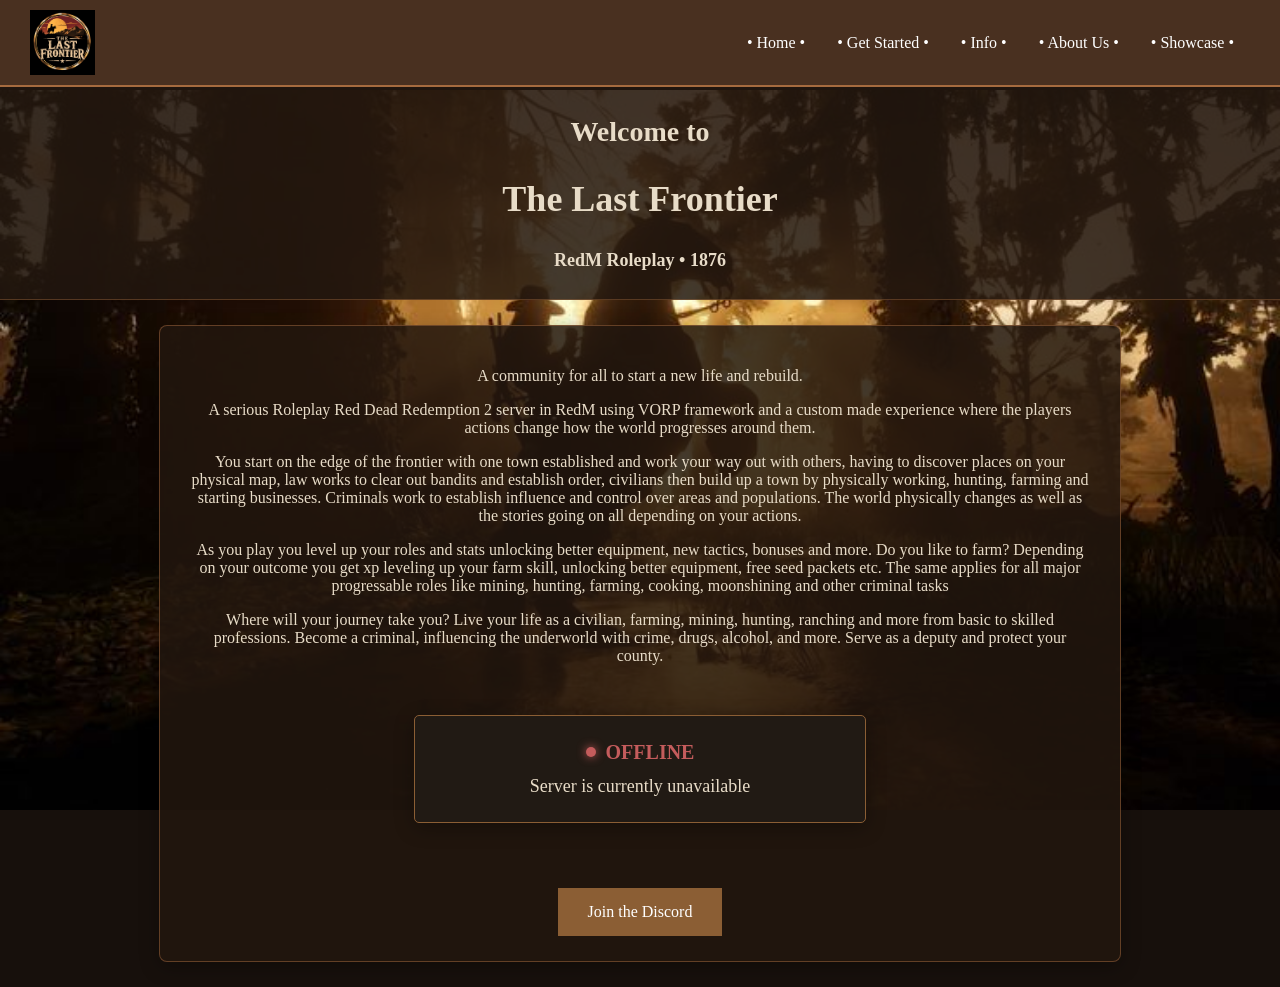
<file: index.html>
<!DOCTYPE html> <html lang="en"> <head> <meta charset="UTF-8"> <meta name="viewport" content="width=device-width, initial-scale=1.0">

<title>The Last Frontier</title>

<link rel="stylesheet" href="css/style.css"> </head>

<body>
<nav class="navbar">

    <a href="index.html" class="logo">
        <img src="lastfrontier-1.png" alt="The Last Frontier">
    </a>

    <ul class="nav-links">

        <li><a href="index.html">• Home •</a></li>

        <li class="dropdown">
            <a href="#" class="dropbtn">• Get Started •</a>

            <div class="dropdown-content">
                <a href="pages/install.html">How to install RedM</a>
                <a href="pages/rules.html">Server Rules</a>
            </div>
        </li>

        <li class="dropdown">
            <a href="#" class="dropbtn">• Info •</a>

            <div class="dropdown-content">
                <a href="pages/lore.html">Server Lore</a>
                <a href="pages/team.html">Our Team</a>
            </div>
        </li>

        <li><a href="about.asp">• About Us •</a></li>

        <li class="dropdown">
            <a href="#" class="dropbtn">• Showcase •</a>

            <div class="dropdown-content">
                <a href="#">Art</a>
                <a href="#">In Game</a>
                <a href="#">Businesses</a>
            </div>
        </li>

    </ul>
</nav>
<header>
    <h1>Welcome to</h1>
    <h2>The Last Frontier</h2>
    <h3>RedM Roleplay • 1876</h3>
</header>

<main class="text-panel">

<p> A community for all to start a new life and rebuild. </p>

<p> 
    A serious Roleplay Red Dead Redemption 2 server in RedM using VORP framework and a custom made experience where the players actions change how the world progresses around them. 
</p>
</p>
    You start on the edge of the frontier with one town established and work your way out with others, having to discover places on your physical map, law works to clear out bandits and establish order, civilians
    then build up a town by physically working, hunting, farming and starting businesses. Criminals work to establish influence and control over areas and populations. The world physically changes as well as the stories
    going on all depending on your actions.
</p>

<p>
As you play you level up your roles and stats unlocking better equipment, new tactics, bonuses and more. Do you like to farm? Depending on your outcome you get xp leveling up your farm skill, unlocking better equipment, free seed packets etc.
    The same applies for all major progressable roles like mining, hunting, farming, cooking, moonshining and other criminal tasks
</p>

    
<p> Where will your journey take you? Live your life as a civilian, farming, mining, hunting, ranching and more from basic to skilled professions. Become a criminal, influencing the underworld with crime, drugs, alcohol, and more. Serve as a deputy and protect your county. </p>

<div class="server-status">

<div class="status-indicator"> <span id="status-dot"></span> <span id="server-status">Checking server...</span> </div>

<div id="player-count"> Checking players... </div>

</div>

    <a href="https://discord.gg/BYtJ9HB" class="discord-button">
    Join the Discord
</a>

    </main>


        <script src="js/main.js"></script>

    </body> 
</html>
</file>
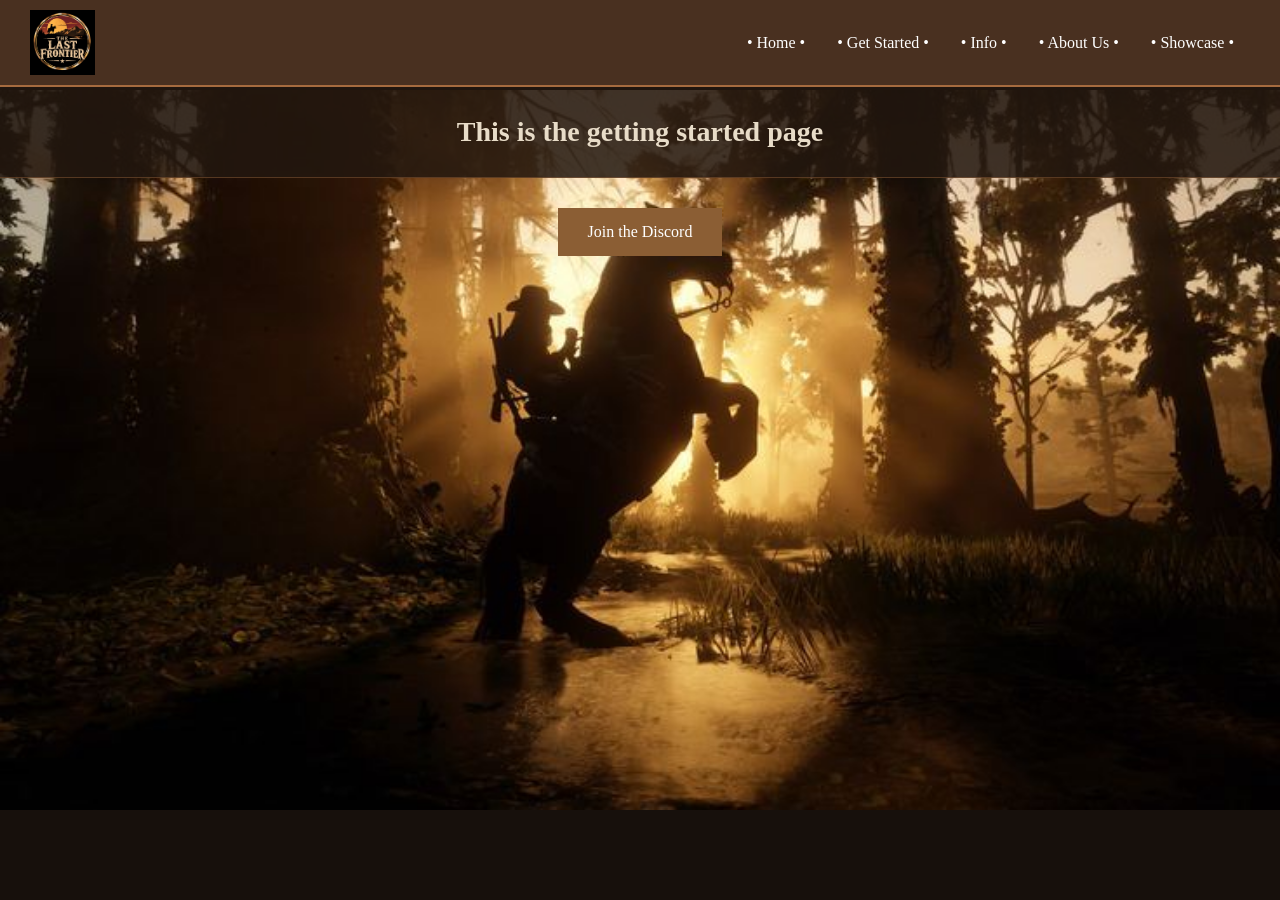
<file: pages/get-started.html>
<!DOCTYPE html> <html lang="en"> <head> <meta charset="UTF-8"> <meta name="viewport" content="width=device-width, initial-scale=1.0">

<title>The Last Frontier</title>

<link rel="stylesheet" href="../css/style.css">
 </head>


<body>
<nav class="navbar">

    <a href="../index.html" class="logo">
        <img src="../lastfrontier-1.png" alt="The Last Frontier">
    </a>

    <ul class="nav-links">

        <li><a href="../index.html">• Home •</a></li>

        <li class="dropdown">
            <a href="#" class="dropbtn">• Get Started •</a>

            <div class="dropdown-content">
                <a href="install.html">How to install RedM</a>
                <a href="rules.html">Server Rules</a>
            </div>
        </li>

        <li class="dropdown">
            <a href="#" class="dropbtn">• Info •</a>

            <div class="dropdown-content">
                <a href="lore.html">Server Lore</a>
                <a href="team.html">Our Team</a>
            </div>
        </li>

        <li><a href="about.asp">• About Us •</a></li>

        <li class="dropdown">
            <a href="#" class="dropbtn">• Showcase •</a>

            <div class="dropdown-content">
                <a href="#">Art</a>
                <a href="#">In Game</a>
                <a href="#">Businesses</a>
            </div>
        </li>

    </ul>
</nav>
<header>
    <h1>This is the getting started page</h1>
</header>

<main>

<a href="https://discord.gg/BYtJ9HB" class="discord-button">
    Join the Discord
</a>
    </main>

        <script src="../js/main.js"></script>
    </body> 
</html>
</file>
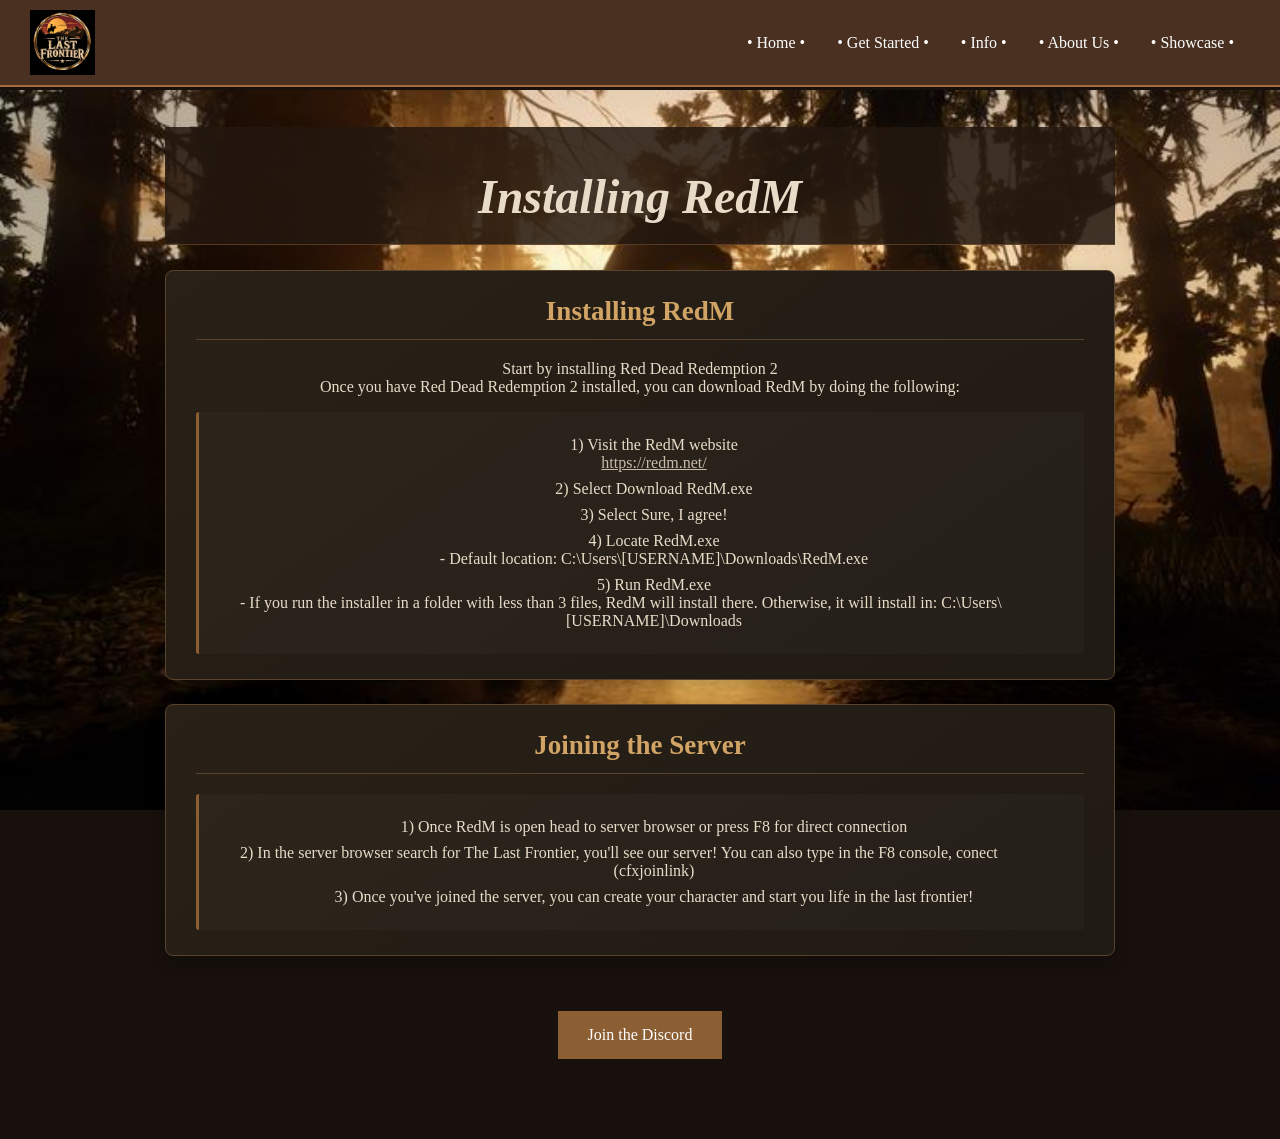
<file: pages/install.html>
<!DOCTYPE html> <html lang="en"> <head> <meta charset="UTF-8"> <meta name="viewport" content="width=device-width, initial-scale=1.0">

<title>The Last Frontier</title>

<link rel="stylesheet" href="../css/style.css">
 </head>
<body>
<nav class="navbar">

    <a href="../index.html" class="logo">
        <img src="../lastfrontier-1.png" alt="The Last Frontier">
    </a>

    <ul class="nav-links">

        <li><a href="../index.html">• Home •</a></li>

        <li class="dropdown">
            <a href="#" class="dropbtn">• Get Started •</a>

            <div class="dropdown-content">
                <a href="install.html">How to install RedM</a>
                <a href="rules.html">Server Rules</a>
            </div>
        </li>

        <li class="dropdown">
            <a href="#" class="dropbtn">• Info •</a>

            <div class="dropdown-content">
                <a href="lore.html">Server Lore</a>
                <a href="team.html">Our Team</a>
            </div>
        </li>

        <li><a href="about.asp">• About Us •</a></li>

        <li class="dropdown">
            <a href="#" class="dropbtn">• Showcase •</a>

            <div class="dropdown-content">
                <a href="#">Art</a>
                <a href="#">In Game</a>
                <a href="#">Businesses</a>
            </div>
        </li>

    </ul>
</nav>
  
<main class="install-page">

    <header class="install-intro">
        <h1><i>Installing RedM</i></h1>

    </header>


    <section class="install-card">
        <h2>Installing RedM</h2>
        <p>
            Start by installing Red Dead Redemption 2<br>
            Once you have Red Dead Redemption 2 installed, you can download RedM by doing the following:
        </p>
        <div class="install-item">
      <ul>
      <li>
       1) Visit the RedM website
       <br>
       <a href="url">https://redm.net/</a>
      </li>
       <li>
       2)    Select Download RedM.exe
       </li>
       <li>
        3)   Select Sure, I agree!
       </li>
       <li>
       4)  Locate RedM.exe <br>
       - Default location: C:\Users\[USERNAME]\Downloads\RedM.exe
      </li>
       <li>
       5)  Run RedM.exe
       <br>
       - If you run the installer in a folder with less than 3 files, RedM will install there. Otherwise, it will install in: C:\Users\[USERNAME]\Downloads
       </li>
      </ul>
     </div>
    </section>
 <section class = "install-card">
      <h2>Joining the Server</h2>
          <div class="install-item">
         <ul>
          <li>
           1) Once RedM is open head to server browser or press F8 for direct connection
          </li>
          <li>
           2) In the server browser search for The Last Frontier, you'll see our server! You can also type in the F8 console, conect (cfxjoinlink)
          </li>
          <li>
           3) Once you've joined the server, you can create your character and start you life in the last frontier!
          </li>
         </ul>

        </div>
 </section>


    <div class="install-footer">
<a href="https://discord.gg/BYtJ9HB" class="discord-button">
    Join the Discord
</a>
    </div>

</main>

        <script src="../js/main.js"></script>
    </body> 
</html>
</file>
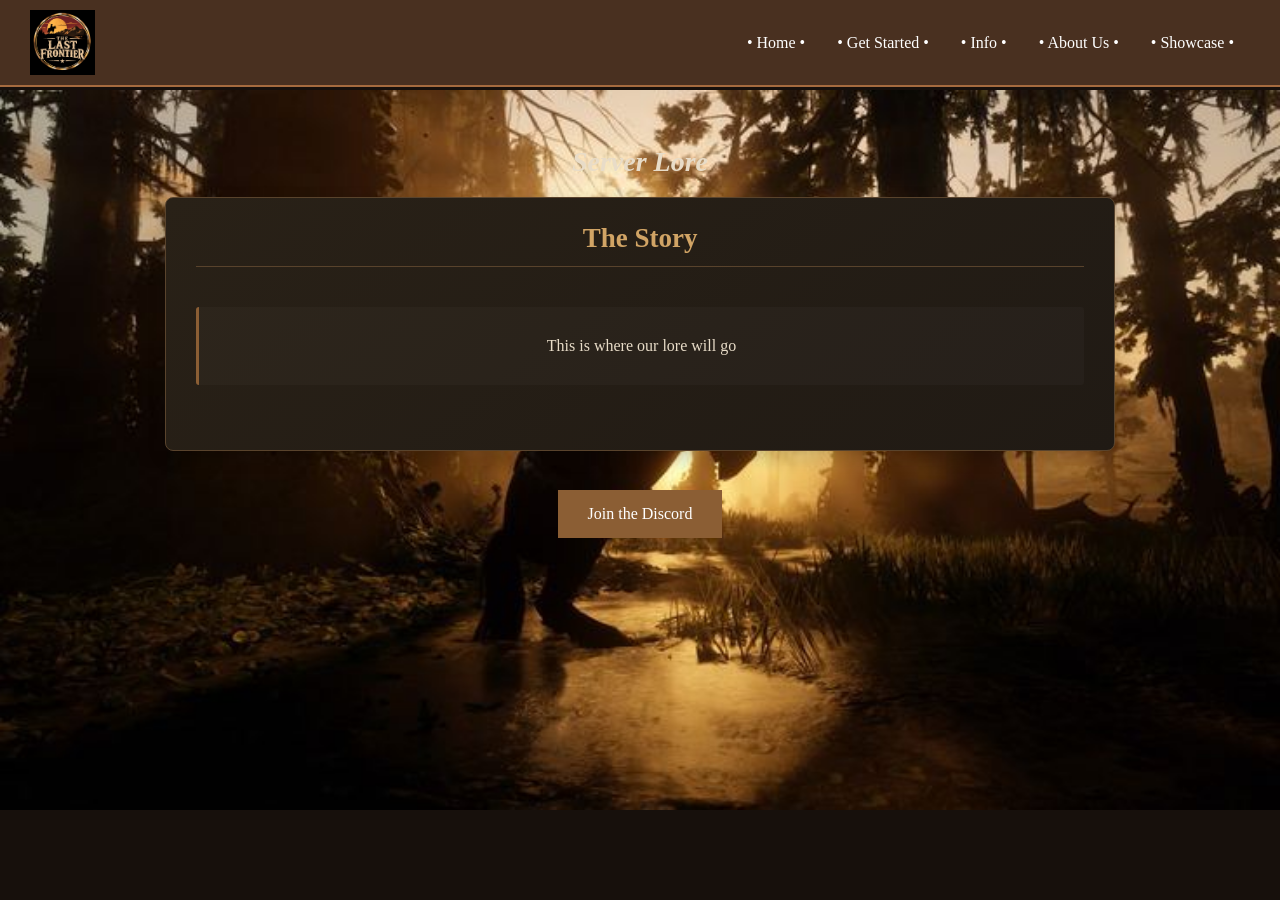
<file: pages/lore.html>
<!DOCTYPE html> <html lang="en"> <head> <meta charset="UTF-8"> <meta name="viewport" content="width=device-width, initial-scale=1.0">

<title>The Last Frontier</title>

<link rel="stylesheet" href="../css/style.css">
 </head>
<body>
<nav class="navbar">

    <a href="../index.html" class="logo">
        <img src="../lastfrontier-1.png" alt="The Last Frontier">
    </a>

    <ul class="nav-links">

        <li><a href="../index.html">• Home •</a></li>

        <li class="dropdown">
            <a href="#" class="dropbtn">• Get Started •</a>

            <div class="dropdown-content">
                <a href="install.html">How to install RedM</a>
                <a href="rules.html">Server Rules</a>
            </div>
        </li>

        <li class="dropdown">
            <a href="#" class="dropbtn">• Info •</a>

            <div class="dropdown-content">
                <a href="lore.html">Server Lore</a>
                <a href="team.html">Our Team</a>
            </div>
        </li>

        <li><a href="about.asp">• About Us •</a></li>

        <li class="dropdown">
            <a href="#" class="dropbtn">• Showcase •</a>

            <div class="dropdown-content">
                <a href="#">Art</a>
                <a href="#">In Game</a>
                <a href="#">Businesses</a>
            </div>
        </li>

    </ul>
</nav>
  
<main class="lore-page">
<h1><i>Server Lore</i></h1>
 <section class = "lore-card">
      <h2>The Story</h2>
          <div class="lore-item">

           <p> This is where our lore will go</p>
           
        </div>
 </section>


    <div class="lore-footer">
<a href="https://discord.gg/BYtJ9HB" class="discord-button">
    Join the Discord
</a>
    </div>

</main>

        <script src="../js/main.js"></script>
    </body> 
</html>
</file>
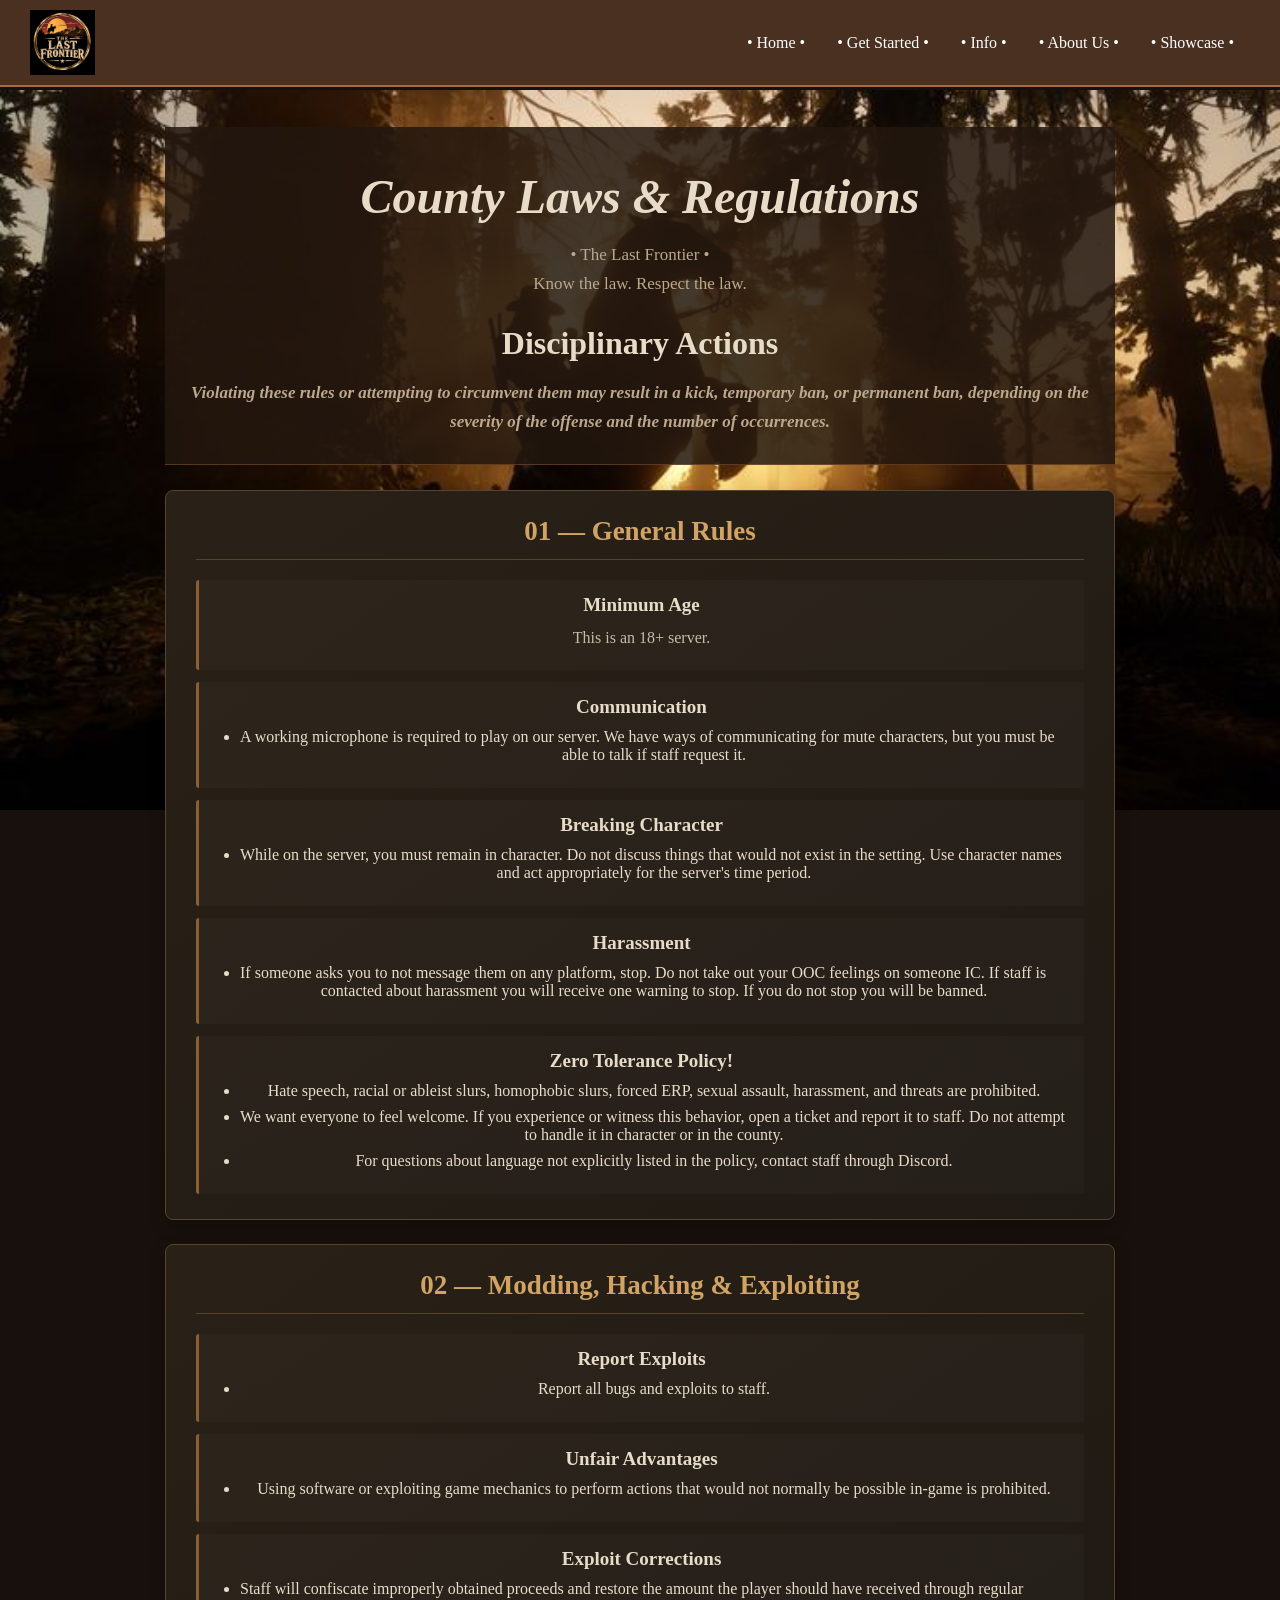
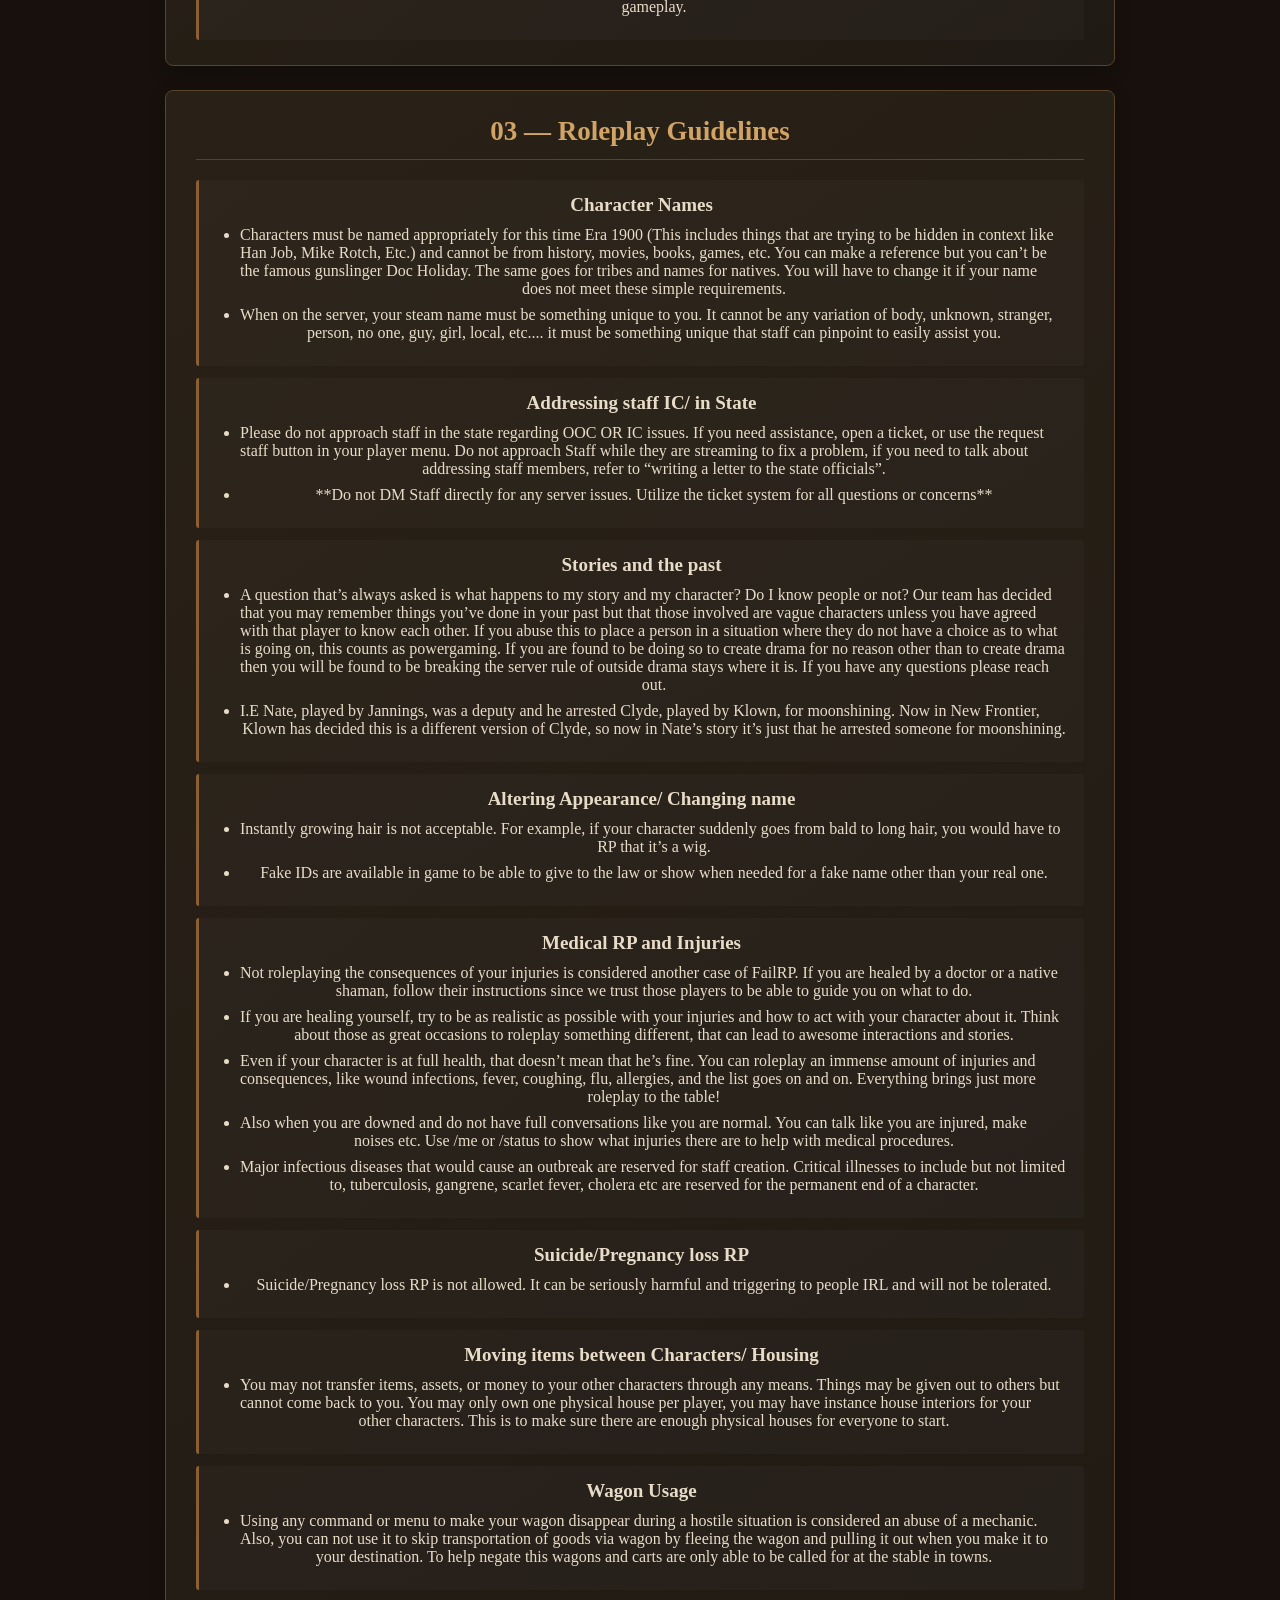
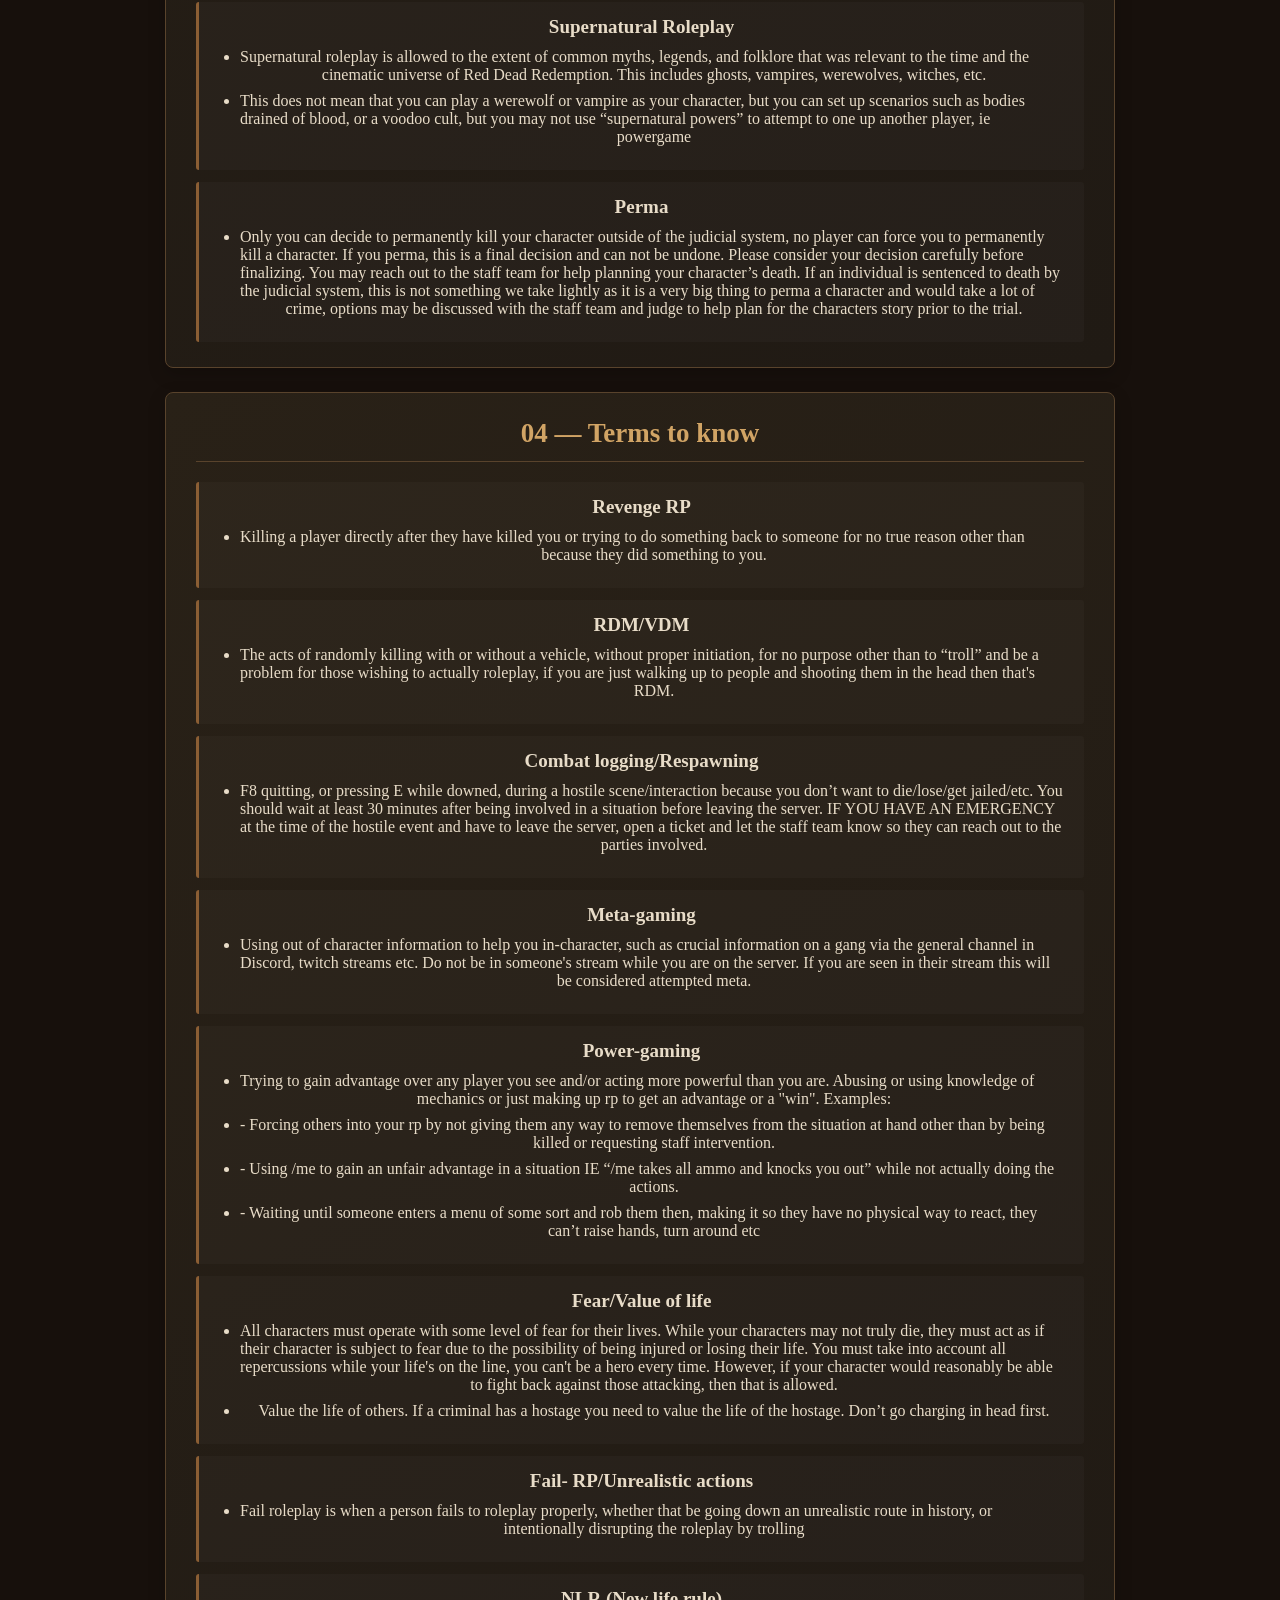
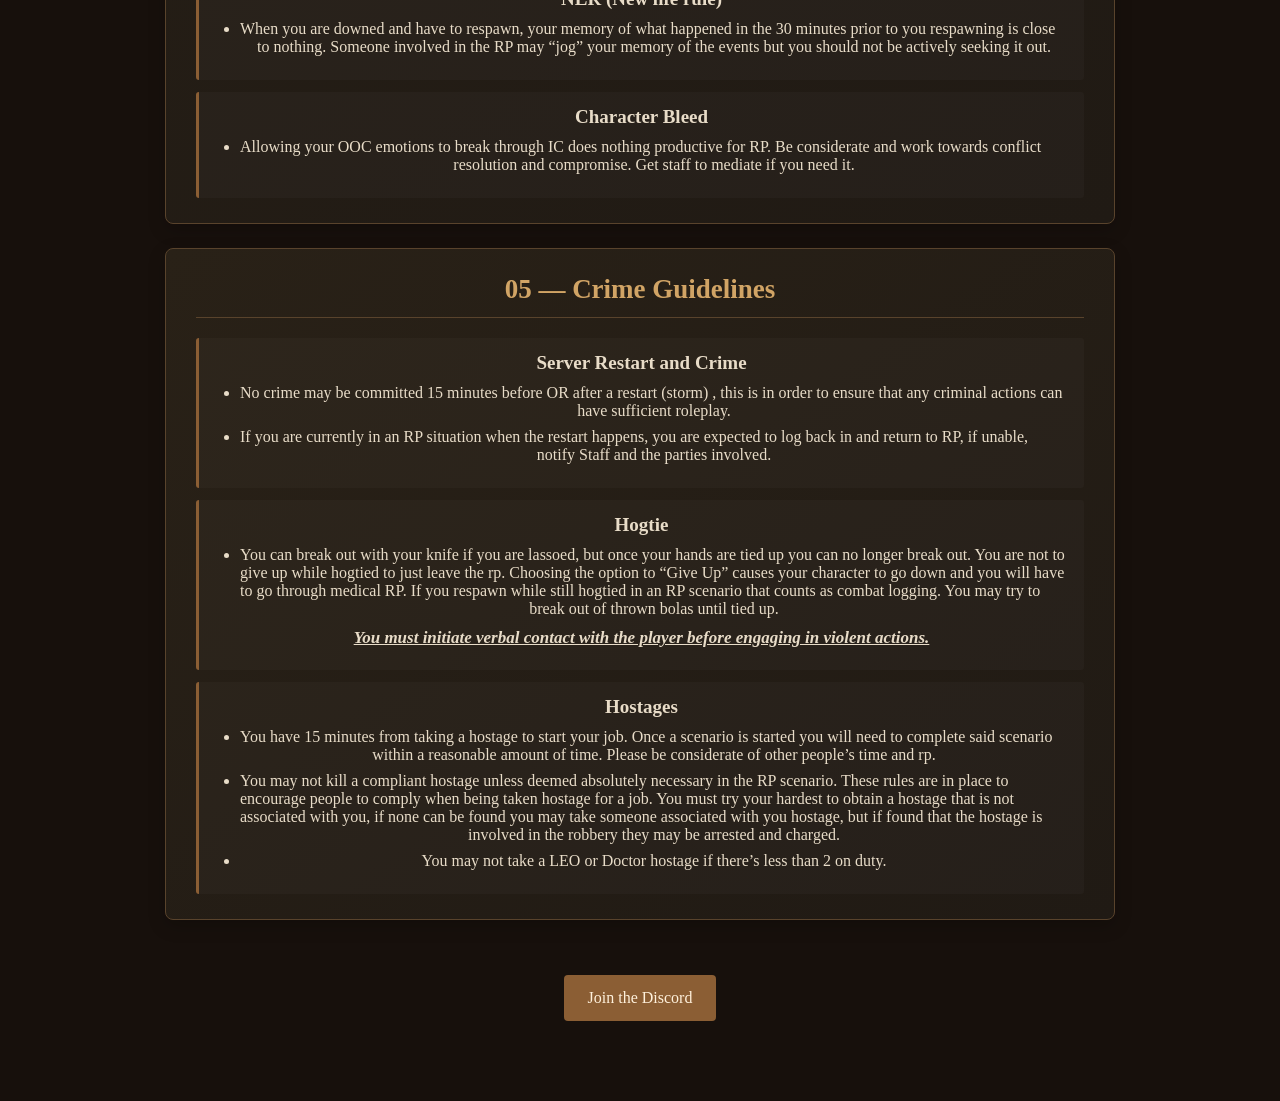
<file: pages/rules.html>
<!DOCTYPE html> <html lang="en"> <head> <meta charset="UTF-8"> <meta name="viewport" content="width=device-width, initial-scale=1.0">

<title>The Last Frontier</title>

<link rel="stylesheet" href="../css/style.css">
 </head>


<body>
<nav class="navbar">

    <a href="../index.html" class="logo">
        <img src="../lastfrontier-1.png" alt="The Last Frontier">
    </a>

    <ul class="nav-links">

        <li><a href="../index.html">• Home •</a></li>

        <li class="dropdown">
            <a href="#" class="dropbtn">• Get Started •</a>

            <div class="dropdown-content">
                <a href="install.html">How to install RedM</a>
                <a href="rules.html">Server Rules</a>
            </div>
        </li>

        <li class="dropdown">
            <a href="#" class="dropbtn">• Info •</a>

            <div class="dropdown-content">
                <a href="lore.html">Server Lore</a>
                <a href="team.html">Our Team</a>
            </div>
        </li>

        <li><a href="about.asp">• About Us •</a></li>

        <li class="dropdown">
            <a href="#" class="dropbtn">• Showcase •</a>

            <div class="dropdown-content">
                <a href="#">Art</a>
                <a href="#">In Game</a>
                <a href="#">Businesses</a>
            </div>
        </li>

    </ul>
</nav>
<main class="rules-page">

    <header class="rules-intro">
        <h1><i>County Laws &amp; Regulations</i></h1>
        <p>
           • The Last Frontier • <br>
            Know the law. Respect the law.
        </p>
        <h2>Disciplinary Actions</h2>
     <p>
            <i><b>Violating these rules or attempting to circumvent them
            may result in a kick, temporary ban, or permanent ban,
            depending on the severity of the offense and the
            number of occurrences.</b></i>
     </p>
     
    </header>

    <section class="rule-card">
        <h2>01 — General Rules</h2>

        <div class="rule-item">
            <h3>Minimum Age</h3>
            <p>This is an 18+ server.</p>
        </div>

        <div class="rule-item">
            <h3>Communication</h3>
            <ul>
             <li>
                A working microphone is required to play on our
                server. We have ways of communicating for mute
                characters, but you must be able to talk if staff
                request it.
              </li>
            </ul>
        </div>

        <div class="rule-item">
            <h3>Breaking Character</h3>
            <ul>
             <li>
                While on the server, you must remain in character.
                Do not discuss things that would not exist in the
                setting. Use character names and act appropriately
                for the server's time period.
              </li>
            </ul>
        </div>
    
        <div class="rule-item">
            <h3>Harassment</h3>
            <ul>
             <li>
               If someone asks you to not message them on any platform, stop.
               Do not take out your OOC feelings on someone IC. 
               If staff is contacted about harassment you will receive one warning to stop.
               If you do not stop you will be banned.
              </li>
            </ul>
        </div>

        <div class="rule-item">
            <h3>Zero Tolerance Policy!</h3>
              <ul>
               <li>
               Hate speech, racial or ableist slurs, homophobic slurs,
               forced ERP, sexual assault, harassment, and threats
               are prohibited.
              </li>

               <li>
                We want everyone to feel welcome. If you experience
                or witness this behavior, open a ticket and report it
                to staff. Do not attempt to handle it in character
                or in the county.
              </li>
               <li>
                For questions about language not explicitly listed
                in the policy, contact staff through Discord.
              </li>
             <ul>
        </div>
    </section>
    <section class="rule-card">
        <h2>02 — Modding, Hacking &amp; Exploiting</h2>

        <div class="rule-item">
            <h3>Report Exploits</h3>
         <ul>
          <li>
           Report all bugs and exploits to staff.
          </li>
         </ul>
        </div>

        <div class="rule-item">
            <h3>Unfair Advantages</h3>
             <ul>
              <li>
                Using software or exploiting game mechanics to
                perform actions that would not normally be possible
                in-game is prohibited.
              </li>
             </ul>
            </p>
        </div>

        <div class="rule-item">
            <h3>Exploit Corrections</h3>
             <ul>
              <li>
                Staff will confiscate improperly obtained proceeds
                and restore the amount the player should have
                received through regular gameplay.
              </li>
             </ul>
        </div>
    </section>
 <section class="rule-card">
        <h2>03 — Roleplay Guidelines</h2>

        <div class="rule-item">
            <h3>Character Names</h3>
         <ul>
          <li>
           Characters must be named appropriately for this time Era 1900 (This includes things that are trying to be hidden in context like Han Job, Mike Rotch, Etc.)
           and cannot be from history, movies, books, games, etc. You can make a reference but you can’t be the famous gunslinger Doc Holiday.
           The same goes for tribes and names for natives. You will have to change it if your name does not meet these simple requirements.
          </li>
          <li>
             When on the server, your steam name must be something unique to you.
             It cannot be any variation of body, unknown, stranger, person, no one, guy, girl, local, etc....
             it must be something unique that staff can pinpoint to easily assist you.
          </li>
         </ul>
        </div>
        <div class="rule-item">
            <h3>Addressing staff IC/ in State</h3>
         <ul>
          <li>
             Please do not approach staff in the state regarding OOC OR IC issues. If you need assistance, open a ticket, or use the request staff button in your player menu.
             Do not approach Staff while they are streaming to fix a problem, if you need to talk about addressing staff members, refer to “writing a letter to the state officials”.
          </li>
          <li>
             **Do not DM Staff directly for any server issues. Utilize the ticket system for all questions or concerns**
          </li>
         </ul>
        </div>
        <div class="rule-item">
            <h3>Stories and the past</h3>
            <ul>
             <li>
              A question that’s always asked is what happens to my story and my character? Do I know people or not?
             Our team has decided that you may remember things you’ve done in your past but that those involved are vague characters unless you have agreed with that player to know each other.
             If you abuse this to place a person in a situation where they do not have a choice as to what is going on, this counts as powergaming.
             If you are found to be doing so to create drama for no reason other than to create drama then you will be found to be breaking the server rule of outside drama stays where it is.
             If you have any questions please reach out.
             </li>
             <li>
               I.E Nate, played by Jannings, was a deputy and he arrested Clyde, played by Klown, for moonshining.
          Now in New Frontier, Klown has decided this is a different version of Clyde, so now in Nate’s story it’s just that he arrested someone for moonshining. 
             </li>
            </ul>
        </div>
        <div class="rule-item">
            <h3>Altering Appearance/ Changing name</h3>
         <ul>
          <li>
           Instantly growing hair is not acceptable. For example, if your character suddenly goes from bald to long hair, you would have to RP that it’s a wig.
          </li>
          <li>
           Fake IDs are available in game to be able to give to the law or show when needed for a fake name other than your real one.
          </li>
         </ul>
        </div>
        <div class="rule-item">
            <h3>Medical RP and Injuries</h3>
         <ul>
          <li>
             Not roleplaying the consequences of your injuries is considered another case of FailRP. 
             If you are healed by a doctor or a native shaman, follow their instructions since we trust those players to be able to guide you on what to do.
          </li>
          <li>
             If you are healing yourself, try to be as realistic as possible with your injuries and how to act with your character about it. 
             Think about those as great occasions to roleplay something different, that can lead to awesome interactions and stories.
          </li>
          <li>
             Even if your character is at full health, that doesn’t mean that he’s fine.
             You can roleplay an immense amount of injuries and consequences, like wound infections, fever, coughing, flu, allergies, and the list goes on and on.
             Everything brings just more roleplay to the table! 
          </li>
          <li>
             Also when you are downed and do not have full conversations like you are normal.
             You can talk like you are injured, make noises etc. Use /me or /status to show what injuries there are to help with medical procedures. 
          </li>
          <li>
             Major infectious diseases that would cause an outbreak are reserved for staff creation.
             Critical illnesses to include but not limited to, tuberculosis, gangrene, scarlet fever, cholera etc are reserved for the permanent end of a character.
          </li>
         </ul>
        </div>
        <div class="rule-item">
            <h3>Suicide/Pregnancy loss RP</h3>
            <ul>
             <li>
            Suicide/Pregnancy loss RP is not allowed. It can be seriously harmful and triggering to people IRL and will not be tolerated.
             </li>
            </ul>
        </div>
          <div class="rule-item">
            <h3>Moving items between Characters/ Housing</h3>
             <ul>
              <li>
             You may not transfer items, assets, or money to your other characters through any means. 
             Things may be given out to others but cannot come back to you. 
             You may only own one physical house per player, you may have instance house interiors for your other characters. 
             This is to make sure there are enough physical houses for everyone to start.
              </li>
             </ul>
        </div>
        <div class="rule-item">
            <h3>Wagon Usage</h3>
             <ul>
              <li>
            Using any command or menu to make your wagon disappear during a hostile situation is considered an abuse of a mechanic.
            Also, you can not use it to skip transportation of goods via wagon by fleeing the wagon and pulling it out when you make it to your destination.
            To help negate this wagons and carts are only able to be called for at the stable in towns.
              </li>
             </ul>
        </div>
          <div class="rule-item">
            <h3>Supernatural Roleplay</h3>
           <ul>
            <li>
            Supernatural roleplay is allowed to the extent of common myths, legends, and folklore that was relevant to the time and the cinematic universe of Red Dead Redemption.
            This includes ghosts, vampires, werewolves, witches, etc. 
            </li>
            <li>
             This does not mean that you can play a werewolf or vampire as your character, but you can set
             up scenarios such as bodies drained of blood, or a voodoo cult,
             but you may not use “supernatural powers” to attempt to one up another player, ie powergame
            </li>
           </ul>
        </div>
          <div class="rule-item">
            <h3>Perma</h3>
              <ul>
               <li>
              Only you can decide to permanently kill your character outside of the judicial system, no player can force you to permanently kill a character.
              If you perma, this is a final decision and can not be undone. Please consider your decision carefully before finalizing.
              You may reach out to the staff team for help planning your character’s death. 
              If an individual is sentenced to death by the judicial system, this is not something we take lightly as it is a very big thing to perma a character and would take a lot of crime,
              options may be discussed with the staff team and judge to help plan for the characters story prior to the trial.
               </li>
              </ul>
        </div>
    </section>
<section class="rule-card">
        <h2>04 — Terms to know</h2>
        <div class="rule-item">
            <h3>Revenge RP</h3>
         <ul>
          <li>
           Killing a player directly after they have killed you or trying to do something back to someone for no true reason other than because they did something to you.
          </li>
         </ul>
        </div>
        <div class="rule-item">
            <h3>RDM/VDM</h3>
             <ul>
              <li>
             The acts of randomly killing with or without a vehicle, without proper initiation, for no purpose other than to “troll”
             and be a problem for those wishing to actually roleplay, if you are just walking up to people and shooting them in the head then that's RDM.
              </li>
             </ul>
        </div>
        <div class="rule-item">
            <h3>Combat logging/Respawning</h3>
             <ul>
              <li>
             F8 quitting, or pressing E while downed, during a hostile scene/interaction because you don’t want to die/lose/get jailed/etc.
             You should wait at least 30 minutes after being involved in a situation before leaving the server.
             IF YOU HAVE AN EMERGENCY at the time of the hostile event and have to leave the server, open a ticket and let the staff team know so they can reach out to the parties involved.              </li>
             </ul>
        </div>
         <div class="rule-item">
            <h3>Meta-gaming</h3>
             <ul>
              <li>
             Using out of character information to help you in-character, such as crucial information on a gang via the general channel in Discord, twitch streams etc.
             Do not be in someone's stream while you are on the server.
             If you are seen in their stream this will be considered attempted meta.
              </li>
             </ul>
        </div>
         <div class="rule-item">
            <h3>Power-gaming</h3>
             <ul>
              <li>
             Trying to gain advantage over any player you see and/or acting more powerful than you are.
             Abusing or using knowledge of mechanics or just making up rp to get an advantage or a "win".
             Examples:
              </li>
              <li>
             - Forcing others into your rp by not giving them any way to remove themselves from the situation at hand other than by being killed or requesting staff intervention.
              </li>
              <li>
             - Using /me to gain an unfair advantage in a situation IE “/me takes all ammo and knocks you out” while not actually doing the actions.
              </li>
              <li>
             - Waiting until someone enters a menu of some sort and rob them then, making it so they have no physical way to react, they can’t raise hands, turn around etc
              </li>
             </ul>
        </div>
         <div class="rule-item">
            <h3>Fear/Value of life</h3>
          <ul>
           <li>
            All characters must operate with some level of fear for their lives. 
            While your characters may not truly die, they must act as if their character is subject to fear due to the possibility of being injured or losing their life.
            You must take into account all repercussions while your life's on the line, you can't be a hero every time.
            However, if your character would reasonably be able to fight back against those attacking, then that is allowed.
           </li>
           <li>
             Value the life of others. If a criminal has a hostage you need to value the life of the hostage. Don’t go charging in head first.
           </li>
          </ul>
        </div>
         <div class="rule-item">
            <h3>Fail- RP/Unrealistic actions</h3>
             <ul>
              <li>
            Fail roleplay is when a person fails to roleplay properly, whether that be going down an unrealistic route in history, or intentionally disrupting the roleplay by trolling 
              </li>
             </ul>
        </div>
         <div class="rule-item">
            <h3>NLR (New life rule)</h3>
             <ul>
              <li>
            When you are downed and have to respawn, your memory of what happened in the 30 minutes prior to you respawning is close to nothing.
            Someone involved in the RP may “jog” your memory of the events but you should not be actively seeking it out. 
              </li>
             </ul>
        </div>
          <div class="rule-item">
            <h3>Character Bleed</h3>
             <ul>
              <li>
            Allowing your OOC emotions to break through IC does nothing productive for RP. Be considerate and work towards conflict resolution and compromise. Get staff to mediate if you need it.
              </li>
             </ul>
        </div>
    </section>
    <section class="rule-card">
        <h2>05 — Crime Guidelines</h2>

        <div class="rule-item">
            <h3>Server Restart and Crime</h3>
         <ul>
          <li>
           No crime may be committed 15 minutes before OR after a restart (storm) , this is in order to ensure that any criminal actions can have sufficient roleplay.
          </li>
          <li>
           If you are currently in an RP situation when the restart happens, you are expected to log back in and return to RP, if unable, notify Staff and the parties involved.
          </li>
         </ul>
        </div>

        <div class="rule-item">
            <h3>Hogtie</h3>
             <ul>
              <li>
             You can break out with your knife if you are lassoed, but once your hands are tied up you can no longer break out.
             You are not to give up while hogtied to just leave the rp. Choosing the option to “Give Up” causes your character to go down and you will have to go through medical RP.
             If you respawn while still hogtied in an RP scenario that counts as combat logging. You may try to break out of thrown bolas until tied up.          
              </li>
             </ul>
            <h4><b><i>You must initiate verbal contact with the player before engaging in violent actions.</i></b></h4>
        </div>

        <div class="rule-item">
            <h3>Hostages</h3>
             <ul>
              <li>
             You have 15 minutes from taking a hostage to start your job.
             Once a scenario is started you will need to complete said scenario within a reasonable amount of time.
             Please be considerate of other people’s time and rp.
              </li>
              <li>
             You may not kill a compliant hostage unless deemed absolutely necessary in the RP scenario. 
             These rules are in place to encourage people to comply when being taken hostage for a job. 
             You must try your hardest to obtain a hostage that is not associated with you, if none can be found you may take someone associated with you hostage,
             but if found that the hostage is involved in the robbery they may be arrested and charged.
              </li>
              <li>
             You may not take a LEO or Doctor hostage if there’s less than 2 on duty.
              </li>
             </ul>
        </div>
    </section>

    <div class="rules-footer">
<a href="https://discord.gg/BYtJ9HB" class="discord-button">
    Join the Discord
</a>
    </div>

</main>

        <script src="../js/main.js"></script>
    </body> 
</html>
</file>
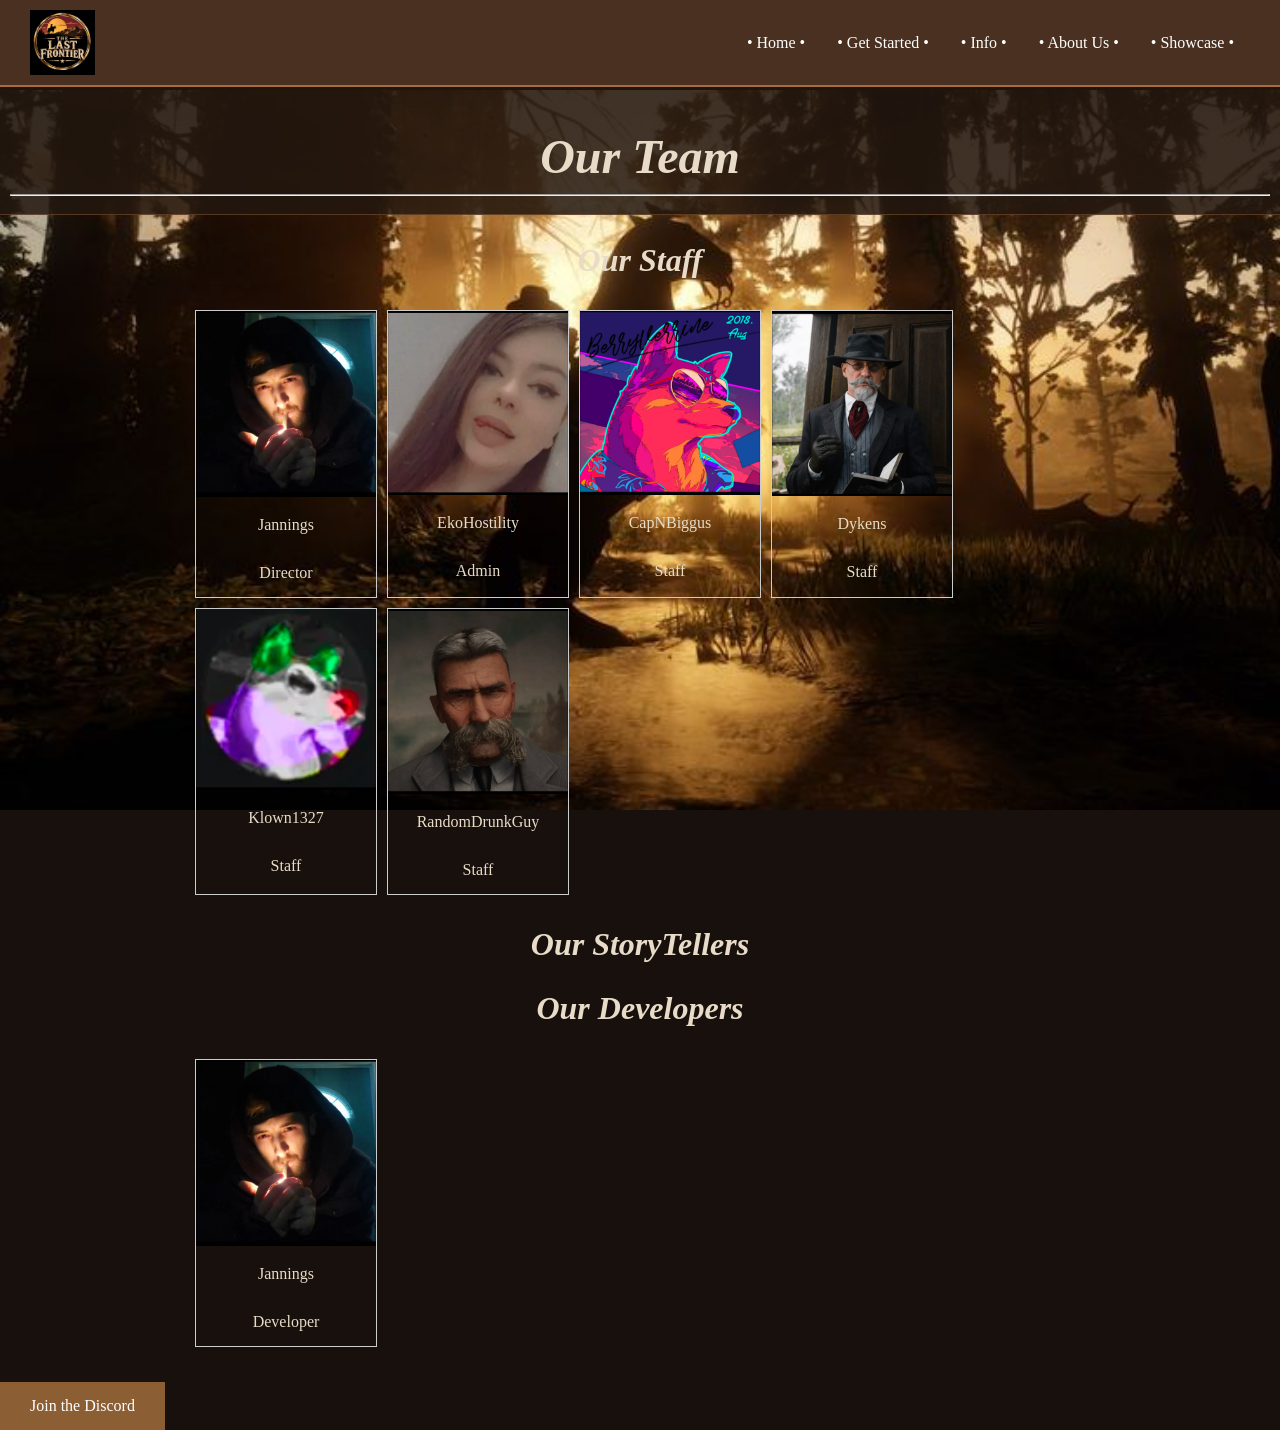
<file: pages/team.html>
<!DOCTYPE html> <html lang="en"> <head> <meta charset="UTF-8"> <meta name="viewport" content="width=device-width, initial-scale=1.0">

<title>The Last Frontier</title>

<link rel="stylesheet" href="../css/style.css">

<body>
<nav class="navbar">

    <a href="../index.html" class="logo">
        <img src="../lastfrontier-1.png" alt="The Last Frontier">
    </a>

    <ul class="nav-links">

        <li><a href="../index.html">• Home •</a></li>

        <li class="dropdown">
            <a href="#" class="dropbtn">• Get Started •</a>

            <div class="dropdown-content">
                <a href="install.html">How to install RedM</a>
                <a href="rules.html">Server Rules</a>
            </div>
        </li>

        <li class="dropdown">
            <a href="#" class="dropbtn">• Info •</a>

            <div class="dropdown-content">
                <a href="lore.html">Server Lore</a>
                <a href="team.html">Our Team</a>
            </div>
        </li>

        <li><a href="about.asp">• About Us •</a></li>

        <li class="dropdown">
            <a href="#" class="dropbtn">• Showcase •</a>

            <div class="dropdown-content">
                <a href="#">Art</a>
                <a href="#">In Game</a>
                <a href="#">Businesses</a>
            </div>
        </li>

    </ul>
</nav>
<header class="team-intro">
    <h1><i>Our Team</i></h1>
    <hr>

</header>

<main class ="team-intro">
    <h2><i>Our Staff</i></h2>
  <div class="gallery">
      
    <div class="gallery-item">
  <a href="">
    <img src="../nate.png" alt="Jannings" width="600" height="400">
  </a>
    <div class="desc">Jannings</div>
    <div class="desc">Director</div>
</div>


    <div class="gallery-item">
  <a href="">
    <img src="../scar.png" alt="EkoHostility" width="600" height="400">
  </a>
    <div class="desc">EkoHostility</div>
    <div class="desc">Admin</div>
</div>


    <div class="gallery-item">
  <a href="">
    <img src="../billy.png" alt="CapNBiggus" width="600" height="400">
  </a>
    <div class="desc">CapNBiggus</div>
    <div class="desc">Staff</div>
</div>


    <div class="gallery-item">
  <a href="">
    <img src="../tom.png" alt="Dykens" width="600" height="400">
  </a>
    <div class="desc">Dykens</div>
    <div class="desc">Staff</div>
</div>


    <div class="gallery-item">
  <a href="">
    <img src="../wyatt.png" alt="Klown1327" width="600" height="400">
  </a>
    <div class="desc">Klown1327</div>
    <div class="desc">Staff</div>
</div>


    <div class="gallery-item">
  <a href="">
    <img src="../fionn.png" alt="RandomDrunkGuy" width="600" height="400">
  </a>
    <div class="desc">RandomDrunkGuy</div>
    <div class="desc">Staff</div>
</div>
  </div> 

    <h2><i>Our StoryTellers</i></h2>

    <h2><i>Our Developers</i></h2>
  <div class="gallery">
    <div class="gallery-item">
  <a href="">
    <img src="../nate.png" alt="Jannings" width="600" height="400">
  </a>
    <div class="desc">Jannings</div>
    <div class="desc">Developer</div>
  </div>

    </main>
<a href="https://discord.gg/BYtJ9HB" class="discord-button">
    Join the Discord
</a>
        <script src="../js/main.js"></script>

    </body> 
</html>
</file>
<file: css/style.css>
body {
    margin: 0;
    background: #17100C;
    color: #e8dcc8;
    font-family: Georgia, serif;
background-image: url('../background2.jpg');
  background-repeat: no-repeat;
  background-position: center;
    background-size: 100% auto;
      background-attachment: fixed;


}

/* Transparent text backgrounds */

.text-panel {
    background: rgba(35, 23, 15, 0.85);
    border: 1px solid rgba(166, 107, 63, 0.5);
    border-radius: 8px;
    padding: 25px 30px;
    margin: 25px auto;
    box-shadow: 0 5px 20px rgba(0, 0, 0, 0.3);
}

header {
    padding: 10px;
    text-align: center;
    background: rgba(35, 23, 15, 0.85);
    border-bottom: 1px solid rgba(166, 107, 63, 0.4);
}

.navbar {
    display: flex;
    align-items: center;
    justify-content: space-between;
    background-color: #493020;
    padding: 10px 30px;
    border-bottom: 2px solid #A66B3F;

}

/* Logo */

.logo {
    display: flex;
    align-items: center;
    padding: 0;
    margin: 0;
    background: none;
}

.logo img {
    height: 65px;
    width: auto;
}

/* Navigation Links */

.nav-links {
    display: flex;
    align-items: center;
    justify-content: flex-end;
    list-style: none;
    margin: 0;
    padding: 0;
    background: none;
    overflow: visible;
}

.nav-links li {
    position: relative;
}

.nav-links li a {
    display: block;
    color: white;
    text-align: center;
    padding: 14px 16px;
    text-decoration: none;
    background: none;
    margin: 0;
}

.nav-links li a:hover {
    background-color: #70472F;
}

/* Dropdown */

.dropdown-content {
    display: none;
    position: absolute;
    top: 100%;
    left: 0;
    background-color: #493020;
    min-width: 180px;
    border: 1px solid #A66B3F;
    box-shadow: 0px 8px 16px rgba(0,0,0,0.2);
    z-index: 10;
}

.dropdown-content a {
    color: #E8DCC8 !important;
}

.dropdown-content a:hover {
    background-color: #70472F !important;
}

.dropdown:hover .dropdown-content {
    display: block;
}

main {
    max-width: 900px;
    margin: 15px auto;
  text-align: center;
  text-align-last: center;

}

h1 {
    font-size: 28px;
  text-align: center;

}

h2 {
    font-size: 36px;
  text-align: center;

}
h3 {
    font-size: 18px;
  text-align: center;

}
/* Server Status */

.server-status { 
    margin: 50px auto;
    padding: 25px;
    max-width: 400px;
    background: #211a14; 
    border: 1px solid #8b5e34;
    border-radius: 5px;
    text-align: center;
    box-shadow: 0 5px 20px rgba(0, 0, 0, 0.3);
}

.status-indicator { 
    display: flex;
    align-items: center;
    justify-content: center;
    gap: 10px;
    color: #72c472;
    font-size: 20px;
    font-weight: bold;
}

#status-dot { 
    width: 10px;
    height: 10px;
    background: #72c472;
    border-radius: 50%;
    box-shadow: 0 0 10px #72c472;
}

#player-count {
    margin-top: 12px;
    font-size: 18px;
    color: #e8dcc8;
}

.discord-button {
    display: inline-block;
    padding: 15px 30px;
    background: #8b5e34;
    color: white;
    text-decoration: none;
    margin-top: 15px;
}

/* Rules page */
.rules-page {
    max-width: 950px;
    margin: 30px auto;
    padding: 10px;
}

.rules-intro {
    text-align: center;
    margin-bottom: 25px;
}

.rules-intro h1 {
    color: #e8dcc8;
    font-size: clamp(32px, 5vw, 48px);
    margin-bottom: 10px;
}
.rules-intro h2 {
    color: #e8dcc8;
    font-size: clamp(28px, 5vw, 32px);
    margin-bottom: 10px;
}

.rules-intro p {
    color: #bba88e;
    font-size: 17px;
    line-height: 1.7;
}

.rule-card {
    background: linear-gradient(145deg, #292117, #201a14);
    border: 1px solid #59432c;
    border-radius: 8px;
    padding: 25px 30px;
    margin-bottom: 24px;
    box-shadow: 0 6px 18px rgba(0, 0, 0, 0.2);
    transition: border-color 0.2s, transform 0.2s;
}

.rule-card:hover {
    border-color: #a47b49;
    transform: translateY(-2px);
}

.rule-card h2 {
    color: #d1a465;
    font-size: 27px;
    margin-top: 0;
    margin-bottom: 20px;
    border-bottom: 1px solid #59432c;
    padding-bottom: 12px;
}

.rule-item {
    padding: 14px 16px;
    margin-top: 12px;
    background: rgba(255, 255, 255, 0.025);
    border-left: 3px solid #8b5e34;
    border-radius: 3px;
}

.rule-item h3 {
    color: #e8dcc8;
    font-size: 19px;
    margin: 0 0 8px;
}

.rule-item h4 {
    color: #e8dcc8;
    font-size: 17px;
    margin: 0 0 8px;
    text-decoration-line: underline;

}
.rule-item p {
    background: none;
    color: #c8bba7;
    line-height: 1.8;
    margin: 3px;
}

.rule-item ul {
    display: block;
    list-style-type: disc;
    margin: 10px 0;
    padding-left: 25px;
    overflow: visible;
    background: none;
    text-align: left;
    list-style-position: outside;

}

.rule-item ul li {
    display: list-item;
    text-align: left;
    margin-bottom: 8px;
    list-style-position: outside;

}

.rule-item ul li a {
    display: inline;
    padding: 0;
    margin: 0;
    background: none;
    color: #c8bba7;
    text-decoration: underline;
}

.rule-item ul li a:hover {
    background: none;
    color: #d1a465;
}
.rule-warning {
    background: #2b1c17;
    border: 1px solid #88513b;
    border-left: 5px solid #b66d4b;
    border-radius: 8px;
    padding: 24px 28px;
    margin: 25px 0;
}

.rule-warning h2 {
    color: #e5a078;
    margin-top: 0;
}

.rule-warning p {
    color: #e8d5c4;
    line-height: 1.8;
}

.rule-warning .report-note {
    color: #e5a078;
    font-weight: bold;
}

.rules-footer {
    text-align: center;
    margin: 40px 0;
}

.rules-footer h2 {
    color: #d1a465;
    font-size: 27px;
    margin-top: 0;
    margin-bottom: 20px;
    border-bottom: 1px solid #59432c;
    padding-bottom: 12px;
}

.rules-footer a {
    display: inline-block;
    background: #8b5e34;
    color: #fff1dc;
    padding: 14px 24px;
    border-radius: 4px;
    text-decoration: none;
    transition: background 0.2s;
}

.rules-footer a:hover {
    background: #a47b49;
}

.install-page {
    max-width: 950px;
    margin: 30px auto;
    padding: 10px;
}

.install-intro {
    text-align: center;
    margin-bottom: 25px;
}

.install-intro h1 {
    color: #e8dcc8;
    font-size: clamp(32px, 5vw, 48px);
    margin-bottom: 10px;
}

.install-intro p {
    color: #bba88e;
    font-size: 17px;
    line-height: 1.7;
}

.install-card {
    background: linear-gradient(145deg, #292117, #201a14);
    border: 1px solid #59432c;
    border-radius: 8px;
    padding: 25px 30px;
    margin-bottom: 24px;
    box-shadow: 0 6px 18px rgba(0, 0, 0, 0.2);
    transition: border-color 0.2s, transform 0.2s;
}

.install-card:hover {
    border-color: #a47b49;
    transform: translateY(-2px);
}

.install-card h2 {
    color: #d1a465;
    font-size: 27px;
    margin-top: 0;
    margin-bottom: 20px;
    border-bottom: 1px solid #59432c;
    padding-bottom: 12px;
}

.install-item {
    padding: 14px 16px;
    margin-top: 12px;
    background: rgba(255, 255, 255, 0.025);
    border-left: 3px solid #8b5e34;
    border-radius: 3px;
}

.install-item h3 {
    color: #e8dcc8;
    font-size: 19px;
    margin: 0 0 8px;
}

.install-footer {
    text-align: center;
    margin: 40px 0;
}
.install-item ul {
    display: block;
    margin: 10px 0;
    list-style-type: none;
    padding-left: 25px;
    overflow: visible;
    background: none;
    text-align: left;

}

.install-item ul li {
    display: list-item;
    text-align: left;
    margin-bottom: 8px;

}

.install-item ul li a {
    display: inline;
    padding: 0;
    margin: 0;
    background: none;
    color: #c8bba7;
    text-decoration: underline;
}

.install-item ul li a:hover {
    background: none;
    color: #d1a465;
}

/* lore page */

.lore-page {
    max-width: 950px;
    margin: 30px auto;
    padding: 10px;
}

.lore-intro {
    text-align: center;
    margin-bottom: 25px;
}

.lore-intro h1 {
    color: #e8dcc8;
    font-size: clamp(32px, 5vw, 48px);
    margin-bottom: 10px;
}

.lore-intro p {
    color: #bba88e;
    font-size: 17px;
    line-height: 1.7;
}

.lore-card {
    background: linear-gradient(145deg, #292117, #201a14);
    border: 1px solid #59432c;
    border-radius: 8px;
    padding: 25px 30px;
    margin-bottom: 24px;
    box-shadow: 0 6px 18px rgba(0, 0, 0, 0.2);
    transition: border-color 0.2s, transform 0.2s;
}

.lore-card:hover {
    border-color: #a47b49;
    transform: translateY(-2px);
}

.lore-card h2 {
    color: #d1a465;
    font-size: 27px;
    margin-top: 0;
    margin-bottom: 20px;
    border-bottom: 1px solid #59432c;
    padding-bottom: 12px;
}

.lore-item {
    padding: 14px 16px;
    margin: 40px 0;
    background: rgba(255, 255, 255, 0.025);
    border-left: 3px solid #8b5e34;
    border-radius: 3px;
    text-align: center;
}

.lore-item h3 {
    color: #e8dcc8;
    font-size: 19px;
    margin: 0 0 8px;
}

.lore-item ul {
    display: block;
    margin: 10px 0;
    list-style-type: none;
    padding-left: 25px;
    overflow: visible;
    background: none;
    text-align: left;

}

.lore-item ul li {
    display: list-item;
    text-align: left;
    margin-bottom: 8px;

}

.lore-item ul li a {
    display: inline;
    padding: 0;
    margin: 0;
    background: none;
    color: #c8bba7;
    text-decoration: underline;
}

.lore-item ul li a:hover {
    background: none;
    color: #d1a465;
}


div.gallery {
  display: flex;
  flex-wrap: wrap;
  justify-content: flex-start;
}

div.gallery-item {
  margin: 5px;
  border: 1px solid #ccc;
  width: 180px;
}

div.gallery-item:hover {
  border: 1px solid #777;
}

div.gallery-item img {
  width: 100%;
  height: auto;
}

div.gallery-item div.desc {
  padding: 15px;
  text-align: center;
}

.team-intro h1 {
    color: #e8dcc8;
    font-size: 48px;
    margin-bottom: 10px;
}

.team-intro h2 {
    font-size: 32px;
}

@media (max-width: 600px) {
    .rules-page {
        padding: 14px;
        margin: 30px auto;
    }

    .rule-card {
        padding: 20px 16px;
    }

    .rule-card h2 {
        font-size: 23px;
    }

    .rule-warning {
        padding: 20px 16px;
    }

    .install-page {
        padding: 14px;
        margin: 30px auto;
    }

    .install-card {
        padding: 20px 16px;
    }

    .install-card h2 {
        font-size: 23px;
    }

    .lore-page {
        padding: 14px;
        margin: 30px auto;
    }

    .lore-card {
        padding: 20px 16px;
    }

    .lore-card h2 {
        font-size: 23px;
    }
    .navbar {
        flex-direction: column;
        gap: 10px;
        padding: 10px;
    }

    .nav-links {
        flex-wrap: wrap;
        justify-content: center;
    }

    .logo img {
        height: 55px;
    }

    body {
        background-attachment: scroll;
        background-size: auto 100%;
        background-position: center top;
    }
    .text-panel {
    background: rgba(35, 23, 15, 0.65);

}
}
</file>
